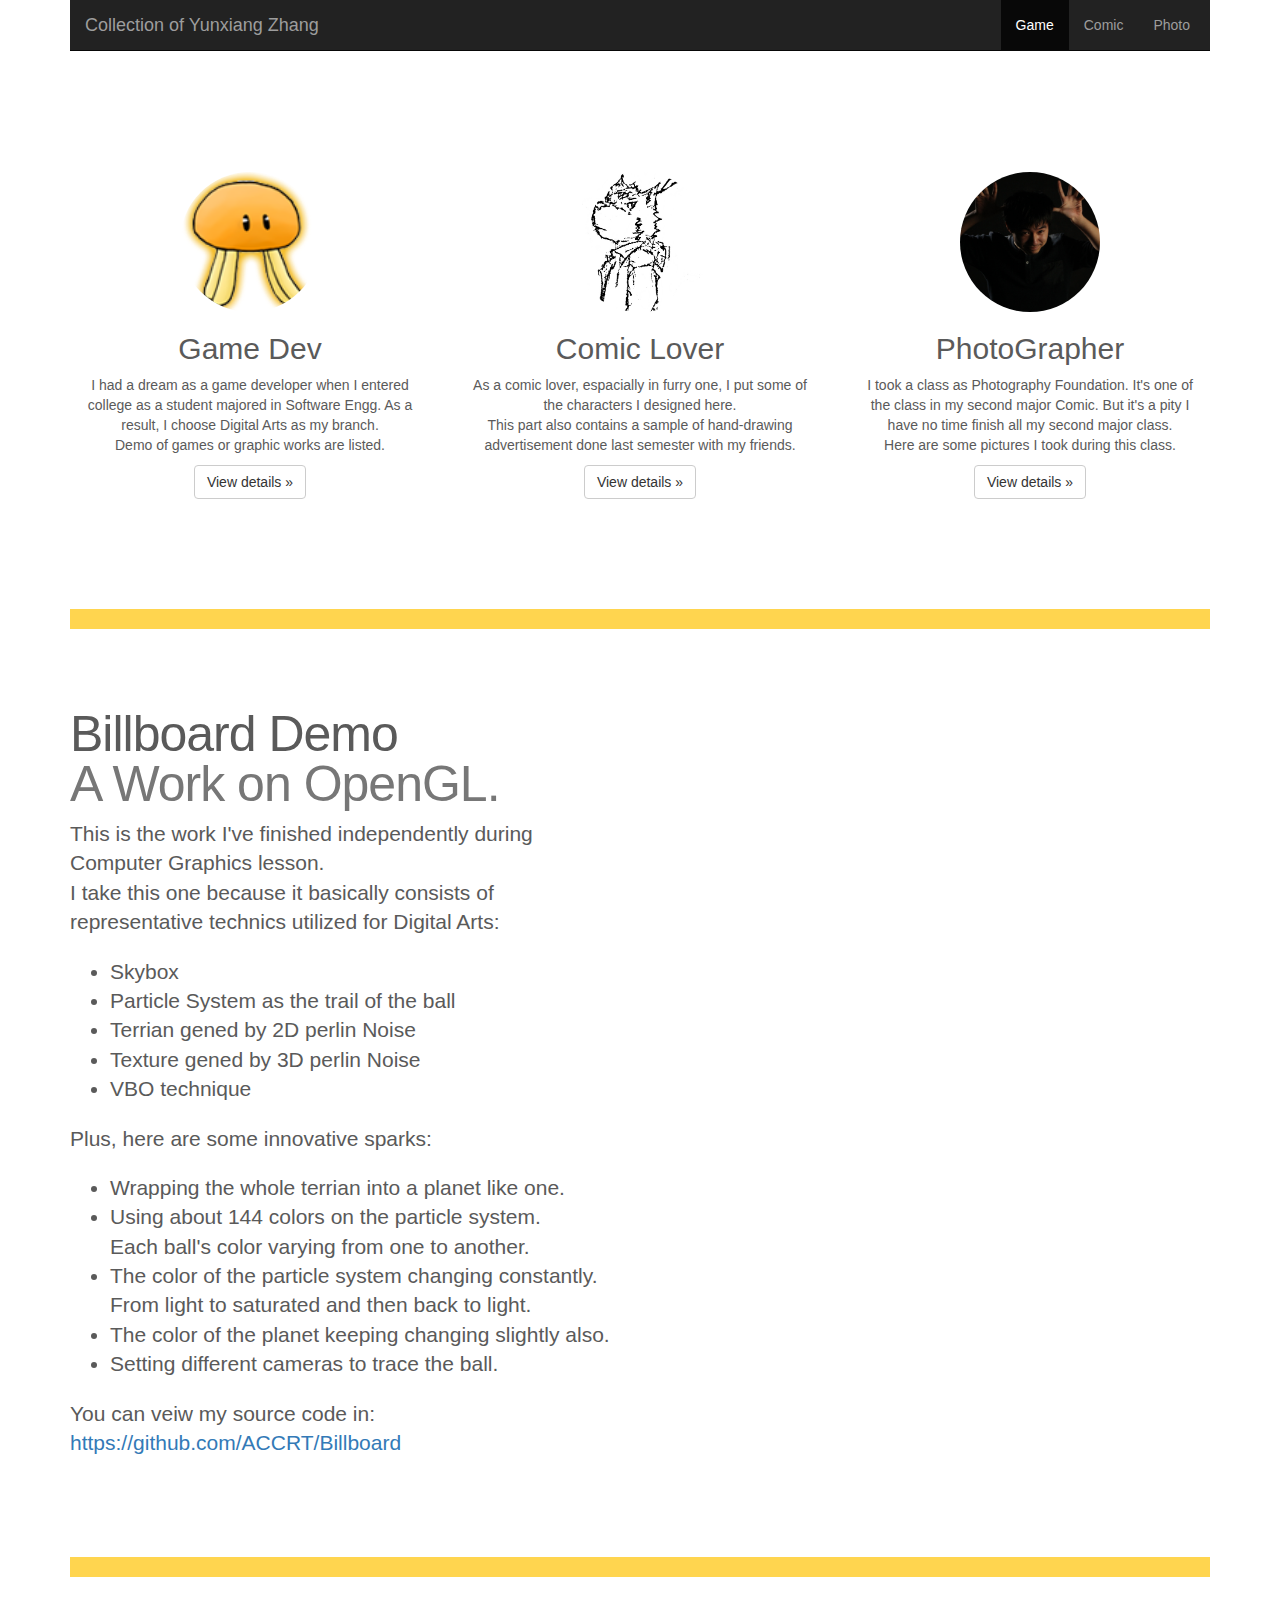
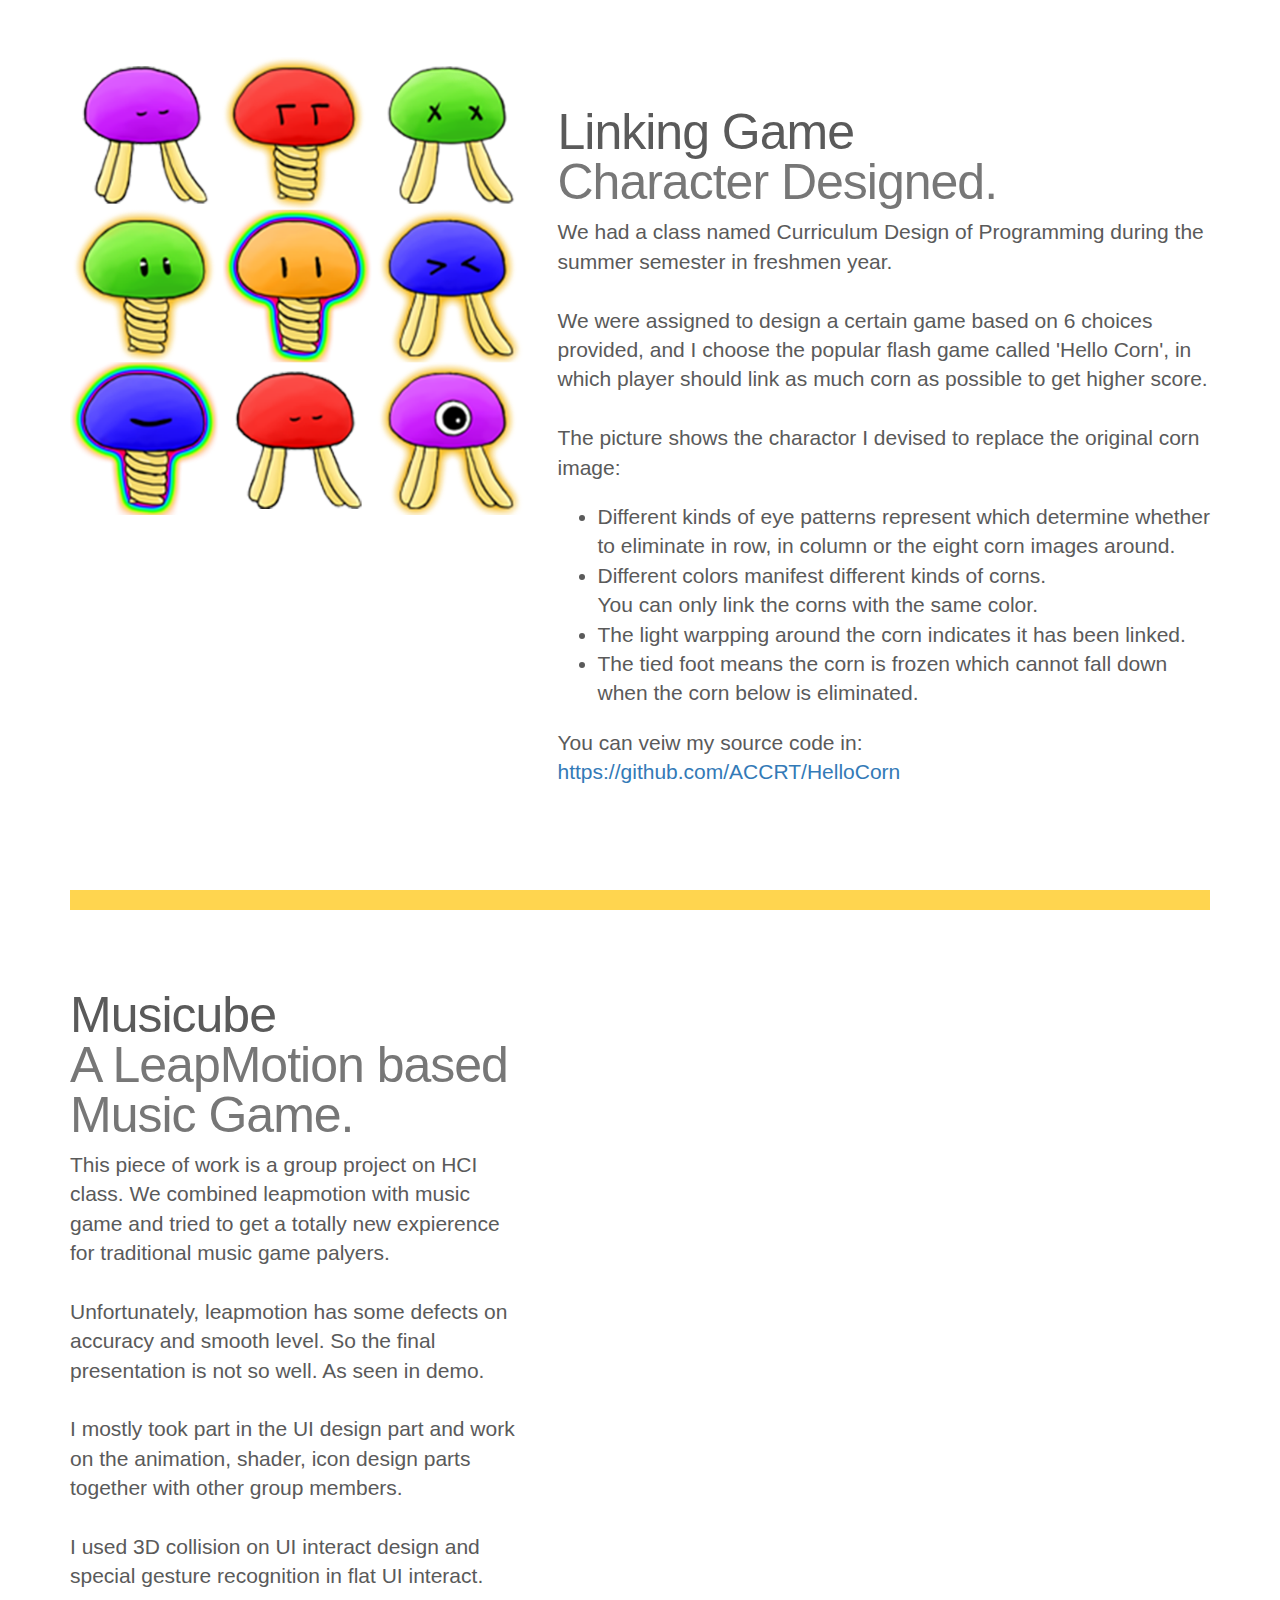
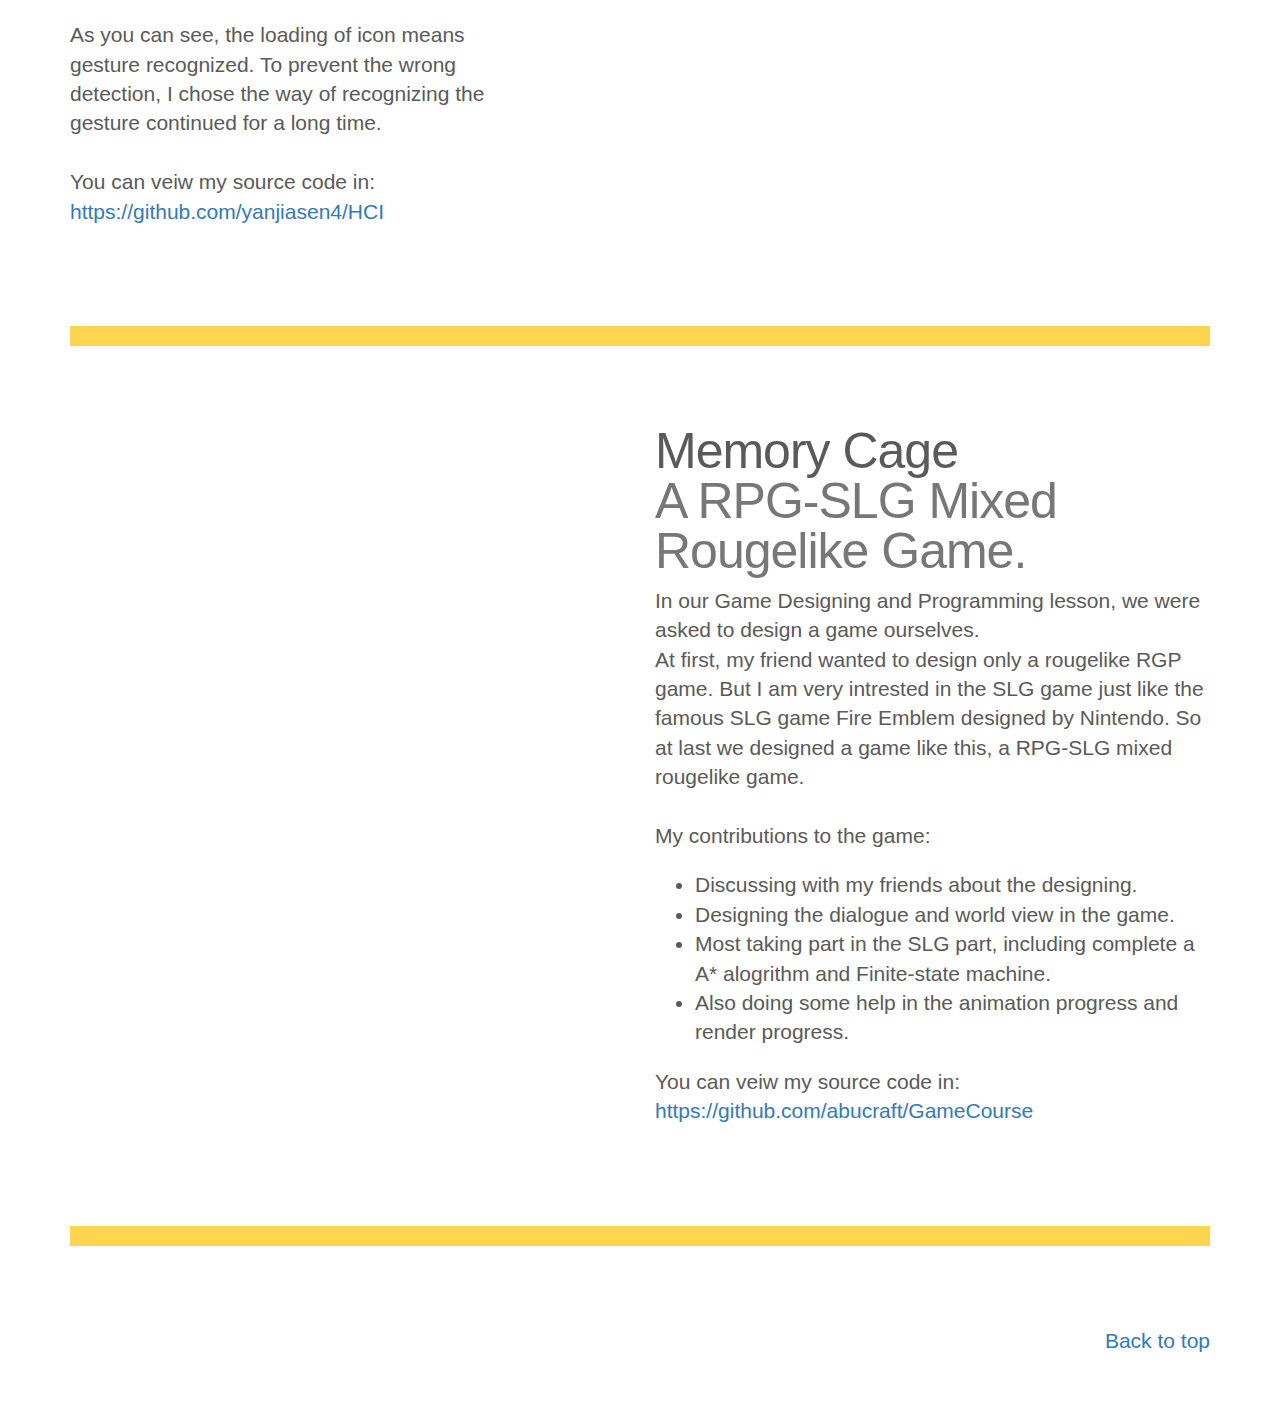
<file: examples/carousel/index.html>
﻿<!DOCTYPE html>
<html lang="en" ng-app="App">
<head>
    <meta charset="utf-8">
    <meta http-equiv="X-UA-Compatible" content="IE=edge">
    <meta name="viewport" content="width=device-width, initial-scale=1">
    <!-- The above 3 meta tags *must* come first in the head; any other head content must come *after* these tags -->
    <meta name="description" content="">
    <meta name="author" content="">
    <link rel="icon" href="../../my.ico">
    <title>Collection of Yunxiang Zhang</title>
    <!-- Bootstrap core CSS -->
    <link href="../../dist/css/bootstrap.min.css" rel="stylesheet">
    <!-- IE10 viewport hack for Surface/desktop Windows 8 bug -->
    <link href="../../assets/css/ie10-viewport-bug-workaround.css" rel="stylesheet">
    <!-- Just for debugging purposes. Don't actually copy these 2 lines! -->
    <!--[if lt IE 9]><script src="../../assets/js/ie8-responsive-file-warning.js"></script><![endif]-->
    <script src="../../assets/js/ie-emulation-modes-warning.js"></script>
    <!-- HTML5 shim and Respond.js for IE8 support of HTML5 elements and media queries -->
    <!--[if lt IE 9]>
      <script src="https://oss.maxcdn.com/html5shiv/3.7.3/html5shiv.min.js"></script>
      <script src="https://oss.maxcdn.com/respond/1.4.2/respond.min.js"></script>
    <![endif]-->
    <!-- Custom styles for this template -->
    <link href="carousel.css" rel="stylesheet">

    <script src="../../dist/js/angularjs/1.6.0/angular.min.js"></script>
    <script src="../../dist/js/angularjs/1.6.0/angular-resource.min.js"></script>
    <script src="../../dist/js/angularjs/1.6.0/angular-route.min.js"></script>
    <script src="../../dist/js/client/2.0.4/firebase.js"></script>
    <script src="../../dist/js/angularfire/0.9.0/angularfire.min.js"></script>
    <script src="contentControl.js"></script>
</head>
<!-- NAVBAR
================================================== -->
<body>
    <div ng-controller="ContentController as content">
        <div class="navbar navbar-static-top">
            <div class="container">
                <nav class="navbar navbar-inverse navbar-static-top">
                    <div class="container">
                        <div class="navbar-header">
                            <button type="button" class="navbar-toggle collapsed" data-toggle="collapse" data-target="#navbar" aria-expanded="false" aria-controls="navbar">
                                <span class="sr-only">Toggle navigation</span>
                                <span class="icon-bar"></span>
                                <span class="icon-bar"></span>
                                <span class="icon-bar"></span>
                            </button>
                            <a class="navbar-brand" href="#">Collection of Yunxiang Zhang</a>
                        </div>
                        <div id="navbar" class="navbar-collapse collapse">
                            <ul class="nav navbar-nav navbar-right" style="margin-right:20px">
                                <li ng-class="{'active':content.page == 1}"><a ng-click="content.changePage(1)" role="button">Game</a></li>
                                <li ng-class="{'active':content.page == 2}"><a ng-click="content.changePage(2)" role="button">Comic</a></li>
                                <li ng-class="{'active':content.page == 3}"><a ng-click="content.changePage(3)" role="button">Photo</a></li>
                            </ul>
                        </div>
                    </div>
                </nav>
            </div>
        </div>


        <!-- Marketing messaging and featurettes
        ================================================== -->
        <!-- Wrap the rest of the page in another container to center all the content. -->
        <div class="container marketing" style="margin-top:100px">
            <!-- Three columns of text below the carousel -->
            <div class="row">

                <div class="col-lg-4">
                    <img class="img-circle" src="../../assets/img/2100.png" alt="Generic placeholder image" width="140" height="140">
                    <h2>Game Dev</h2>
                    <p>
                        I had a dream as a game developer when I entered college as a student majored in Software Engg. As a result, I choose Digital Arts as my branch.
                        <br />Demo of games or graphic works are listed.
                    </p>
                    <p><a class="btn btn-default" ng-click="content.changePage(1)" role="button">View details &raquo;</a></p>
                </div><!-- /.col-lg-4 -->

                <div class="col-lg-4">
                    <img class="img-circle" src="../../assets/img/IMG_5575.JPG" alt="Generic placeholder image" width="140" height="140">
                    <h2>Comic Lover</h2>
                    <p>
                        As a comic lover, espacially in furry one, I put some of the characters I designed here.
                        <br />This part also contains a sample of hand-drawing advertisement done last semester with my friends.
                    </p>
                    <p><a class="btn btn-default" ng-click="content.changePage(2)" role="button">View details &raquo;</a></p>
                </div><!-- /.col-lg-4 -->

                <div class="col-lg-4">
                    <img class="img-circle" src="../../assets/img/IMG_7214_alter.jpg" alt="Generic placeholder image" width="140" height="140">
                    <h2>PhotoGrapher</h2>
                    <p>
                        I took a class as Photography Foundation. It's one of the class in my second major Comic. But it's a pity I have no time finish all my second major class.
                        <br />Here are some pictures I took during this class.
                    </p>
                    <p><a class="btn btn-default" ng-click="content.changePage(3)" role="button">View details &raquo;</a></p>
                </div><!-- /.col-lg-4 -->

            </div><!-- /.row -->
            
            <!-- START THE FEATURETTES -->
            <div id="game_content" ng-show="content.page == 1">

                <hr class="featurette-divider">

                <div class="row featurette">
                    <div class="col-md-6">
                        <h2 class="featurette-heading" style="margin-top:0px">Billboard Demo <span class="text-muted"><br/>A Work on OpenGL.</span></h2>
                        <p class="lead">
                            This is the work I've finished independently during Computer Graphics lesson. 
                            <br/>
                            I take this one because it basically consists of representative technics utilized for Digital Arts:
                        </p>
                        <ul class="lead">
                            <li>Skybox</li>
                            <li>Particle System as the trail of the ball</li>
                            <li>Terrian gened by 2D perlin Noise</li>
                            <li>Texture gened by 3D perlin Noise</li>
                            <li>VBO technique</li>
                        </ul>
                        <p class="lead">Plus, here are some innovative sparks:</p>
                        <ul class="lead">
                            <li>Wrapping the whole terrian into a planet like one.</li>
                            <li>Using about 144 colors on the particle system.<br/> Each ball's color varying from one to another.</li>
                            <li>The color of the particle system changing constantly.<br/>From light to saturated and then back to light.</li>
                            <li>The color of the planet keeping changing slightly also.</li>
                            <li>Setting different cameras to trace the ball.</li>
                        </ul>
                        <p class="lead">
                            You can veiw my source code in:<br/><a href="https://github.com/ACCRT/Billboard">https://github.com/ACCRT/Billboard</a>
                        </p>
                    </div>
                    <div class="col-md-6" style="margin-top:180px">
                        <iframe width="560" height="420" src="https://www.youtube.com/embed/cYifJ6LMqdo" frameborder="0" allowfullscreen></iframe>
                        <!--<embed src="https://imgcache.qq.com/tencentvideo_v1/playerv3/TPout.swf?max_age=86400&v=20161117&vid=c0354qlwqjg&auto=0" allowFullScreen="true" quality="high" width="560" height="420" align="middle" allowScriptAccess="always" type="application/x-shockwave-flash"></embed>-->
                    </div>
                </div>

                <hr class="featurette-divider">

                <div class="row featurette">
                    <div class="col-md-7 col-md-push-5">
                        <h2 class="featurette-heading"  style="margin-top:50px">Linking Game <span class="text-muted"><br/>Character Designed.</span></h2>
                        <p class="lead">
                            We had a class named Curriculum Design of Programming during the summer semester in freshmen year.
                            <br />
                            <br />
                            We were assigned to design a certain game based on 6 choices provided, and I choose the popular flash game called 'Hello Corn', in which player should link as much corn as possible to get higher score.
                            <br />
                            <br />
                            The picture shows the charactor I devised to replace the original corn image:
                        </p>
                        <ul class="lead">
                            <li>
                                Different kinds of eye patterns represent which determine whether to eliminate in row, in column or the eight corn images around.
                            </li>
                            <li>
                                Different colors manifest different kinds of corns.
                                <br />
                                You can only link the corns with the same color.
                            </li>
                            <li>The light warpping around the corn indicates it has been linked.</li>
                            <li>The tied foot means the corn is frozen which cannot fall down when the corn below is eliminated.</li>
                        </ul>
                        <p class="lead">
                            You can veiw my source code in:<br /><a href="https://github.com/ACCRT/HelloCorn">https://github.com/ACCRT/HelloCorn</a>
                        </p>
                    </div>
                    <div class="col-md-5 col-md-pull-7" style="margin-top:0px">
                        <img class="featurette-image img-responsive center-block" src="../../assets/img/corn.png" alt="Generic placeholder image">
                        <br/>
                        <iframe width="480" height="270" src="https://www.youtube.com/embed/e-WZ2UVPFaY" frameborder="0" allowfullscreen></iframe>
                        <!--<embed src="https://imgcache.qq.com/tencentvideo_v1/playerv3/TPout.swf?max_age=86400&v=20161117&vid=h0354s5y4em&auto=0" allowFullScreen="true" quality="high" width="480" height="280" align="middle" allowScriptAccess="always" type="application/x-shockwave-flash"></embed>-->
                    </div>
                </div>

                <hr class="featurette-divider">

                <div class="row featurette">
                    <div class="col-md-5">
                        <h2 class="featurette-heading" style="margin-top:0px">Musicube <span class="text-muted"><br/>A LeapMotion based Music Game.</span></h2>
                        <p class="lead">
                            This piece of work is a group project on HCI class. We combined leapmotion with music game and tried to get a totally new expierence for traditional music game palyers.
                            <br />
                            <br />
                            Unfortunately, leapmotion has some defects on accuracy and smooth level. So the final presentation is not so well. As seen in demo.
                            <br />
                            <br />
                            I mostly took part in the UI design part and work on the animation, shader, icon design parts together with other group members.
                            <br />
                            <br />
                            I used 3D collision on UI interact design and special gesture recognition in flat UI interact.
                            <br />
                            <br />
                            As you can see, the loading of icon means gesture recognized.
                            To prevent the wrong detection, I chose the way of recognizing the gesture continued for a long time.
                            <br/>
                            <br/>
                            You can veiw my source code in:<br /><a href="https://github.com/yanjiasen4/HCI">https://github.com/yanjiasen4/HCI</a>
                        </p>
                    </div>
                    <div class="col-md-7" style="margin-top:130px">
                        <iframe width="640" height="290" src="https://www.youtube.com/embed/OJwvm23bglw" frameborder="0" allowfullscreen></iframe>
                        <!--<embed src="https://imgcache.qq.com/tencentvideo_v1/playerv3/TPout.swf?max_age=86400&v=20161117&vid=z0353adxjn5&auto=0" allowFullScreen="true" quality="high" width="640" height="360" align="middle" allowScriptAccess="always" type="application/x-shockwave-flash"></embed>-->
                        <br /><br />
                        <iframe width="640" height="290" src="https://www.youtube.com/embed/QU-nNmSY4VU" frameborder="0" allowfullscreen></iframe>
                        <!--<embed src="https://imgcache.qq.com/tencentvideo_v1/playerv3/TPout.swf?max_age=86400&v=20161117&vid=d0353sj14pc&auto=0" allowFullScreen="true" quality="high" width="640" height="360" align="middle" allowScriptAccess="always" type="application/x-shockwave-flash"></embed>-->
                    </div>
                </div>

                <hr class="featurette-divider">

                <div class="row featurette">
                    <div class="col-md-6 col-md-push-6">
                        <h2 class="featurette-heading" style="margin-top:0px">Memory Cage <span class="text-muted"><br />A RPG-SLG Mixed Rougelike Game.</span></h2>
                        <p class="lead">
                            In our Game Designing and Programming lesson, we were asked to design a game ourselves.
                            <br />
                            At first, my friend wanted to design only a rougelike RGP game.
                            But I am very intrested in the SLG game just like the famous SLG game Fire Emblem designed by Nintendo.
                            So at last we designed a game like this, a RPG-SLG mixed rougelike game.
                            <br/>
                            <br/>
                            My contributions to the game:
                        </p>
                        <ul class="lead">
                            <li>Discussing with my friends about the designing.</li>
                            <li>Designing the dialogue and world view in the game.</li>
                            <li>Most taking part in the SLG part, including complete a A* alogrithm and Finite-state machine.</li>
                            <li>Also doing some help in the animation progress and render progress.</li>
                        </ul>
                        <p class="lead">
                            You can veiw my source code in:<br /><a href="https://github.com/abucraft/GameCourse">https://github.com/abucraft/GameCourse</a>
                        </p>
                    </div>
                    <div class="col-md-6 col-md-pull-6" style="margin-top:200px">
                        <iframe width="560" height="315" src="https://www.youtube.com/embed/TGcK4W_4I9s" frameborder="0" allowfullscreen></iframe>
                    </div>
                </div>

            </div>

            <div id="comic_content" ng-show="content.page == 2">
                <hr class="featurette-divider" style="">
                <div class="row featurette">
                    <div class="col-md-6" style="margin-top:50px">
                        <iframe width="480" height="360" src="https://www.youtube.com/embed/sYxH8D7CI3s" frameborder="0" allowfullscreen></iframe>
                        <!--<embed src="https://imgcache.qq.com/tencentvideo_v1/playerv3/TPout.swf?max_age=86400&v=20161117&vid=g0353zkq1g2&auto=0" allowFullScreen="true" quality="high" width="480" height="360" align="middle" allowScriptAccess="always" type="application/x-shockwave-flash"></embed>-->
                    </div>
                    <div class="col-md-6">
                        <h2 class="featurette-heading" style="margin-top:0px">Supperzzle <span class="text-muted"><br/>A hand-drawing Ad.</span></h2>
                        <p class="lead">
                            My partners and I were jointly engaged in the Academy Award of Advertising Festival of Chinese College Students during my 2D Animation lesson period. This is the work we accomplished and uploaded for the competition.
                            <ul class="lead">
                                <li>The advertisement is made through flash.</li>
                                <li>My major duty was to design animation characters and original painting figures, also I took some efforts in animation realization part.</li>
                                <li>Also I took part in the discussion to finalize our story plot raised by my friend.</li>
                                <li>We got a honourable mention at last.</li>
                            </ul>
                        </p>
                    </div>
                </div>

                <hr class="featurette-divider">
                
                <div class="row featurette">
                    <div class="col-md-7">
                        <h2 class="featurette-heading">Sumane Yamato <span class="text-muted"><br/>A Character Affects Me.</span></h2>
                        <p class="lead">
                            <ul class="lead">
                                <li>I started painting during winter in 2014-2015.</li>
                                <li>Partly for my second major Comic.</li>
                                <li>Another important reason is that I want to paint<br/> the character I like myself.</li>
                                <li>This is just the one I've done.</li>
                            </ul>
                        </p>
                    </div>
                    <div class="col-md-5">
                        <img class="featurette-image img-responsive center-block" src="../../assets/img/IMG_5719.jpg" alt="Generic placeholder image">
                    </div>
                </div>
                
                <hr class="featurette-divider">
                
                <div class="row featurette">
                    <div class="col-md-7">
                        <img class="featurette-image img-responsive" src="../../assets/img/test2.jpg" alt="Generic placeholder image">
                    </div>
                    <div class="col-md-5">
                        <h2 class="featurette-heading" style="margin-top:30px">Sakura <span class="text-muted"><br/>Artistic Conception.</span></h2>
                        <p class="lead">
                            One of the games I like most is Monster Hunter. In Monster Hunter Generations, there is a suit gives me the feeling of sakura and samurai.
                            <br/>
                            <br/>
                            It provided much reference for me on this painting. But I tried to depict a character more like a nobleman than samurai.
                        </p>
                    </div>
                </div>
                <hr class="featurette-divider">
                <div class="row featurette">
                    <div class="col-md-6">
                        <h2 class="featurette-heading" style="margin-top:70px">Hobby <span class="text-muted"><br/>Other Characters.</span></h2>
                        <p class="lead">
                            <ul class="lead">
                                <li>I always tried to create some characters in my mind during leisure time.</li>
                                <li>I have a sketch book and I draw all works, whether copy one or creative one, on it. </li>
                                <li>Here are some of the other drafts of characters I've drawn.</li>
                            </ul>
                        </p>
                    </div>
                    <div class="col-md-3">
                        <img class="featurette-image img-responsive" src="../../assets/img/IMG_5710 .JPG" alt="Generic placeholder image">
                    </div>
                    <div class="col-md-3">
                        <img class="featurette-image img-responsive" src="../../assets/img/6630471830396741706.jpg" alt="Generic placeholder image">
                    </div>
                </div>
            </div>
            <div id="photo_content" ng-show="content.page == 3">
                <hr class="featurette-divider">
                <div class="row featurette">
                    <div class="col-md-7">
                        <h2 class="featurette-heading" style="margin-top:0px">Firend's Simle during class. <span class="text-muted"><br/>A Close-up Photo.</span></h2>
                        <p class="lead">
                            This photo is taken on one of the photo fundation lessons in a studio
                            when my friend was sharing the photographs she took with others.
                            <br/>
                            <br/>
                            I like the big smile she had, which is full of infectivity and energy.
                            Thus I tried to took this picture before she realized.
                            <br/>
                            <br/>
                            Every gril wants to be beautiful in the camera, and she asked me to send this one to her,
                            which means she likes this one.
                        </p>
                    </div>
                    <div class="col-md-5" style="margin-top:20px">
                        <img class="featurette-image img-responsive center-block" src="../../assets/img/DSC_7069.jpg" alt="Generic placeholder image">
                    </div>
                </div>
                <hr class="featurette-divider">
                <div class="row featurette">
                    <div class="col-md-7 col-md-push-5">
                        <h2 class="featurette-heading" style="margin-top:20px">Lonely Emotion <span class="text-muted"><br/>Reflect on Myself.</span></h2>
                        <p class="lead">
                            One cannot always be happy. Sometimes, when it is late during night, people will always think about something. Just like who we are.
                            <br/>
                            <br/>
                            I don't know what he was thinking about, but I was affected by his emotion, so I pressed the shutter and here is the photo.
                        </p>
                    </div>
                    <div class="col-md-5 col-md-pull-7">
                        <img class="featurette-image img-responsive center-block" src="../../assets/img/DSC_6961.JPG" alt="Generic placeholder image">
                    </div>
                </div>
                <hr class="featurette-divider">
                <div class="row featurette">
                    <div class="col-md-5">
                        <h2 class="featurette-heading" style="margin-top:0px">Garden Bridge<span class="text-muted"><br/>A Snapshot of My Lovest Shanghai.</span></h2>
                        <p class="lead">
                            Everyone has his hometown, either do I.
                            I love Shanghai so much, not for it's morden parts, but for what the life really looks like.
                            <br/>
                            <br/>
                            When we had an additional class taking photo outside, I didn't choose to stay with my teacher at the Bund to take photos of the famous Oriental Perl TV Tower.
                            Instead, I went to the Garden Bridge beside the Bund.
                            <br/>
                            <br/>
                            I used time exposure technique when taking this photo, so there are mixed light trails of cars and buses in it.
                        </p>
                    </div>
                    <div class="col-md-7" style="margin-top:60px">
                        <img class="featurette-image img-responsive" src="../../assets/img/IMG_3827.JPG" alt="Generic placeholder image">
                    </div>
                </div>
            </div>
            <hr class="featurette-divider">
            <!-- /END THE FEATURETTES -->
            <!-- FOOTER -->
            <footer>
                <p class="pull-right lead"><a href="#">Back to top</a></p>
                <!--<p>&copy; 2016 Company, Inc. &middot; <a href="#">Privacy</a> &middot; <a href="#">Terms</a></p>-->
            </footer>
        </div><!-- /.container -->
    </div>
    <!-- Bootstrap core JavaScript
    ================================================== -->
    <!-- Placed at the end of the document so the pages load faster -->
    <script src="../../dist/js/jquery/1.12.4/jquery.min.js"></script>
    <script>window.jQuery || document.write('<script src="../../assets/js/vendor/jquery.min.js"><\/script>')</script>
    <script src="../../dist/js/bootstrap.min.js"></script>
    <!-- Just to make our placeholder images work. Don't actually copy the next line! -->
    <script src="../../assets/js/vendor/holder.min.js"></script>
    <!-- IE10 viewport hack for Surface/desktop Windows 8 bug -->
    <script src="../../assets/js/ie10-viewport-bug-workaround.js"></script>
</body>
</html>
</file>
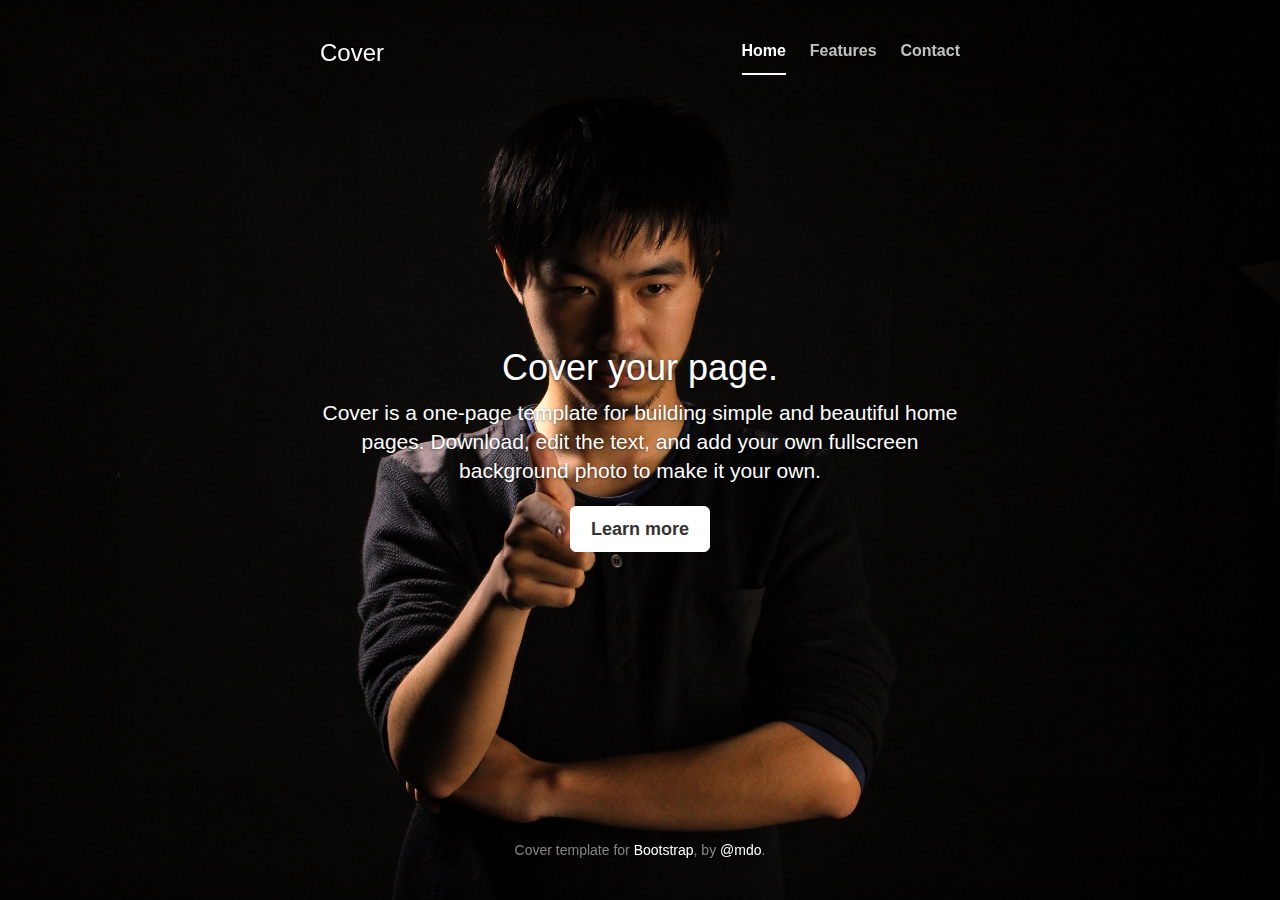
<file: examples/cover/index.html>
﻿<!DOCTYPE html>
<html lang="en">
  <head>
    <meta charset="utf-8">
    <meta http-equiv="X-UA-Compatible" content="IE=edge">
    <meta name="viewport" content="width=device-width, initial-scale=1">
    <!-- The above 3 meta tags *must* come first in the head; any other head content must come *after* these tags -->
    <meta name="description" content="">
    <meta name="author" content="">
    <link rel="icon" href="../../favicon.ico">

    <title>Cover Template for Bootstrap</title>

    <!-- Bootstrap core CSS -->
    <link href="../../dist/css/bootstrap.min.css" rel="stylesheet">

    <!-- IE10 viewport hack for Surface/desktop Windows 8 bug -->
    <link href="../../assets/css/ie10-viewport-bug-workaround.css" rel="stylesheet">

    <!-- Custom styles for this template -->
    <link href="cover.css" rel="stylesheet">

    <!-- Just for debugging purposes. Don't actually copy these 2 lines! -->
    <!--[if lt IE 9]><script src="../../assets/js/ie8-responsive-file-warning.js"></script><![endif]-->
    <script src="../../assets/js/ie-emulation-modes-warning.js"></script>

    <!-- HTML5 shim and Respond.js for IE8 support of HTML5 elements and media queries -->
    <!--[if lt IE 9]>
      <script src="https://oss.maxcdn.com/html5shiv/3.7.3/html5shiv.min.js"></script>
      <script src="https://oss.maxcdn.com/respond/1.4.2/respond.min.js"></script>
    <![endif]-->
  </head>

  <body>

    <div class="site-wrapper">

      <div class="site-wrapper-inner">

        <div class="cover-container">

          <div class="masthead clearfix">
            <div class="inner">
              <h3 class="masthead-brand">Cover</h3>
              <nav>
                <ul class="nav masthead-nav">
                  <li class="active"><a href="#">Home</a></li>
                  <li><a href="#">Features</a></li>
                  <li><a href="#">Contact</a></li>
                </ul>
              </nav>
            </div>
          </div>

          <div class="inner cover">
            <h1 class="cover-heading">Cover your page.</h1>
            <p class="lead">Cover is a one-page template for building simple and beautiful home pages. Download, edit the text, and add your own fullscreen background photo to make it your own.</p>
            <p class="lead">
              <a href="#" class="btn btn-lg btn-default">Learn more</a>
            </p>
          </div>

          <div class="mastfoot">
            <div class="inner">
              <p>Cover template for <a href="http://getbootstrap.com">Bootstrap</a>, by <a href="https://twitter.com/mdo">@mdo</a>.</p>
            </div>
          </div>

        </div>

      </div>

    </div>

    <!-- Bootstrap core JavaScript
    ================================================== -->
    <!-- Placed at the end of the document so the pages load faster -->
    <script src="https://ajax.googleapis.com/ajax/libs/jquery/1.12.4/jquery.min.js"></script>
    <script>window.jQuery || document.write('<script src="../../assets/js/vendor/jquery.min.js"><\/script>')</script>
    <script src="../../dist/js/bootstrap.min.js"></script>
    <!-- IE10 viewport hack for Surface/desktop Windows 8 bug -->
    <script src="../../assets/js/ie10-viewport-bug-workaround.js"></script>
  </body>
</html>
</file>
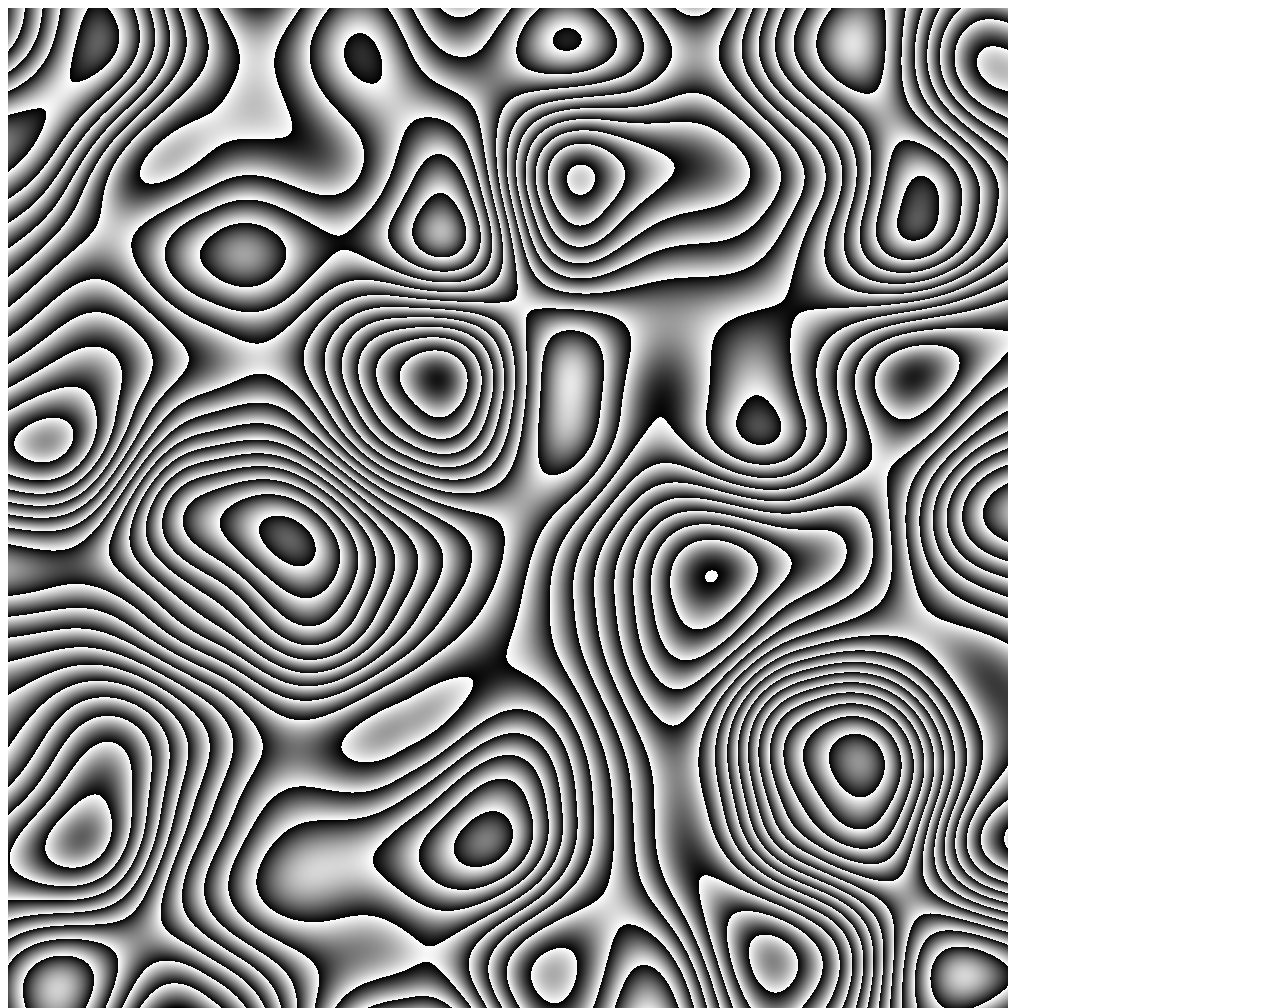
<file: test.html>
<!DOCTYPE html>
<html lang="en">
<body>
    <canvas id="canvas" width="1000" height="1000" style="float:left"></canvas>
    <script type="text/javascript">
        var ctx = canvas.getContext('2d');
        var myImageData = ctx.createImageData(canvas.width, canvas.height);
        var gradientArray, valueArray;
        perlinTest();
        function perlinTest() {
            initPerlin([100, 100]);
            var myImageData = ctx.getImageData(0, 0, canvas.width, canvas.height);
            for (var i = 0; i < canvas.width; i++)
                for (var j = 0; j < canvas.height; j++) {
                    //var color = (fractal( 4,[i / 200, j / 200]) + 1) / 2 * 255;
                    var color = perlinNoise([i / 200, j / 200]);
                    color = color*5 - Math.floor(color*5);
                    color = color * 255;
                    for (var k = 0; k < 4; k++) myImageData.data[i * canvas.height * 4 + j * 4 + k] = (k == 3 ? 255 : color);
                }
            ctx.putImageData(myImageData, 0, 0);
        }
        function pointCopy(point) {
            var newPoint = new Array();
            for (var i = 0; i < point.length; i++) newPoint[i] = point[i];
            return newPoint;
        }
        function getValue(point, array) {
            return function _getValue(dimension, point, array) {
                return dimension == point.length ? array : _getValue(dimension + 1, point, array[point[dimension] % array.length]);
            }(0, point, array);
        }
        function initArray(size) {
            return function _initArray(dimension, size) {
                if (dimension == size.length) return Math.random();
                var array = new Array();
                for (var i = 0; i < size[dimension]; i++) array[i] = _initArray(dimension + 1, size);
                return array;
            }(0, size);
        }
        function initGradient(size) {
            var gradient_size = pointCopy(size);
            gradient_size[size.length] = size.length;
            var array = initArray(gradient_size);
            (function format(dimension, array) {
                if (dimension == size.length) {
                    for (var i = 0; i < size.length; i++) array[i] = array[i] * 2 - 1;
                    normalize(array);
                }
                else for (var i = 0; i < size[dimension]; i++) format(dimension + 1, array[i]);
            })(0, array);
            return array;
        }
        function initPerlin(size) {
            gradientArray = initGradient(size);
            valueArray = initArray(size);
        }
        function s_curve(t) { return t * t * t * (t * (t * 6 - 15) + 10); }
        function lerp(t, a, b) { return a + t * (b - a); }
        function fractal(step, point) {
            var newPoint = pointCopy(point);
            var accumulate = point[0];
            for (var j = 0; j < step; j++) {
                var perlin = perlinNoise(newPoint);
                accumulate = accumulate + Math.abs(perlin) / Math.pow(2, j);
                for (var i = 0; i < point.length; i++) newPoint[i] = 2 * newPoint[i];
            }
            return Math.sin(accumulate*Math.PI/2);
        }
        function normalize(vector) {
            var s = 0;
            for (var i = 0; i < vector.length; i++) s += vector[i] * vector[i];
            s = Math.sqrt(s);
            for (var i = 0; i < vector.length; i++) vector[i] = vector[i] / s;
        }
        function perlinNoise(point) {
            var floor = new Array();
            var ceil = new Array();
            var s_curve_value = new Array();
            for (var i = 0; i < point.length; i++) {
                floor[i] = Math.floor(point[i]);
                ceil[i] = Math.ceil(point[i]);
                s_curve_value[i] = s_curve(point[i] - floor[i]);
            }
            return function dimensionLerp(dimension, pointCorner) {
                var pointFloor = pointCopy(pointCorner);
                pointFloor[dimension - 1] = floor[dimension - 1];
                var pointCeil = pointCopy(pointCorner);
                pointCeil[dimension - 1] = ceil[dimension - 1];
                if (dimension == 1) {
                    var gradientFloor = getValue(pointFloor, gradientArray);
                    var gradientCeil = getValue(pointCeil, gradientArray);
                    var u = getValue(pointFloor,valueArray)*2-1;
                    var v = getValue(pointCeil, valueArray)*2-1;
                    for (var i = 0; i < point.length; i++) u = u + (point[i] - pointFloor[i]) * gradientFloor[i]*2;
                    for (var i = 0; i < point.length; i++) v = v + (point[i] - pointCeil[i]) * gradientCeil[i]*2;
                    return lerp(s_curve_value[0], u, v);
                }
                return lerp(s_curve_value[dimension - 1], dimensionLerp(dimension - 1, pointFloor), dimensionLerp(dimension - 1, pointCeil));
            }(point.length, point);
        }
    </script>
</body>
</html>
</file>
<file: examples/carousel/carousel.css>
/* GLOBAL STYLES
-------------------------------------------------- */
/* Padding below the footer and lighter body text */

body {
  padding-bottom: 40px;
  color: #5a5a5a;
}


/* CUSTOMIZE THE NAVBAR
-------------------------------------------------- */

/* Special class on .container surrounding .navbar, used for positioning it into place. */
.navbar-wrapper {
  position: absolute;
  top: 0;
  right: 0;
  left: 0;
  z-index: 20;
}

/* Flip around the padding for proper display in narrow viewports */
.navbar-wrapper > .container {
  padding-right: 0;
  padding-left: 0;
}
.navbar-wrapper .navbar {
  padding-right: 15px;
  padding-left: 15px;
}
.navbar-wrapper .navbar .container {
  width: auto;
}


/* CUSTOMIZE THE CAROUSEL
-------------------------------------------------- */

/* Carousel base class */
.carousel {
  height: 500px;
  margin-bottom: 60px;
}
/* Since positioning the image, we need to help out the caption */
.carousel-caption {
  z-index: 10;
}

/* Declare heights because of positioning of img element */
.carousel .item {
  height: 500px;
  background-color: #777;
}
.carousel-inner > .item > img {
  position: absolute;
  top: 0;
  left: 0;
  min-width: 100%;
  height: 500px;
}


/* MARKETING CONTENT
-------------------------------------------------- */

/* Center align the text within the three columns below the carousel */
.marketing .col-lg-4 {
  margin-bottom: 20px;
  text-align: center;
}
.marketing h2 {
  font-weight: normal;
}
.marketing .col-lg-4 p {
  margin-right: 10px;
  margin-left: 10px;
}


/* Featurettes
------------------------- */

.featurette-divider {
  margin: 80px 0; /* Space out the Bootstrap <hr> more */
  border-top: 20px solid #ffd54f;
}

/* Thin out the marketing headings */
.featurette-heading {
  font-weight: 300;
  line-height: 1;
  letter-spacing: -1px;
}


/* RESPONSIVE CSS
-------------------------------------------------- */

@media (min-width: 768px) {
  /* Navbar positioning foo */
  .navbar-wrapper {
    margin-top: 20px;
  }
  .navbar-wrapper .container {
    padding-right: 15px;
    padding-left: 15px;
  }
  .navbar-wrapper .navbar {
    padding-right: 0;
    padding-left: 0;
  }

  /* The navbar becomes detached from the top, so we round the corners */
  .navbar-wrapper .navbar {
    border-radius: 4px;
  }

  /* Bump up size of carousel content */
  .carousel-caption p {
    margin-bottom: 20px;
    font-size: 21px;
    line-height: 1.4;
  }

  .featurette-heading {
    font-size: 50px;
  }
}

@media (min-width: 992px) {
  .featurette-heading {
    margin-top: 120px;
  }
}
</file>
<file: examples/cover/cover.css>
/*
 * Globals
 */

/* Links */
a,
a:focus,
a:hover {
  color: #fff;
}

/* Custom default button */
.btn-default,
.btn-default:hover,
.btn-default:focus {
  color: #333;
  text-shadow: none; /* Prevent inheritance from `body` */
  background-color: #fff;
  border: 1px solid #fff;
}


/*
 * Base structure
 */

html,
body {
  height: 100%;
  background: #000 url("../../assets/img/IMG_7204.JPG") center center;
  width:100%;
  background-size: cover;
}
body {
  color: #fff;
  text-align: center;
  text-shadow: 0 1px 3px rgba(0,0,0,.5);
}

/* Extra markup and styles for table-esque vertical and horizontal centering */
.site-wrapper {
  display: table;
  width: 100%;
  height: 100%; /* For at least Firefox */
  min-height: 100%;
  -webkit-box-shadow: inset 0 0 100px rgba(0,0,0,.5);
          box-shadow: inset 0 0 100px rgba(0,0,0,.5);
}
.site-wrapper-inner {
  display: table-cell;
  vertical-align: top;
}
.cover-container {
  margin-right: auto;
  margin-left: auto;
}

/* Padding for spacing */
.inner {
  padding: 30px;
}


/*
 * Header
 */
.masthead-brand {
  margin-top: 10px;
  margin-bottom: 10px;
}

.masthead-nav > li {
  display: inline-block;
}
.masthead-nav > li + li {
  margin-left: 20px;
}
.masthead-nav > li > a {
  padding-right: 0;
  padding-left: 0;
  font-size: 16px;
  font-weight: bold;
  color: #fff; /* IE8 proofing */
  color: rgba(255,255,255,.75);
  border-bottom: 2px solid transparent;
}
.masthead-nav > li > a:hover,
.masthead-nav > li > a:focus {
  background-color: transparent;
  border-bottom-color: #a9a9a9;
  border-bottom-color: rgba(255,255,255,.25);
}
.masthead-nav > .active > a,
.masthead-nav > .active > a:hover,
.masthead-nav > .active > a:focus {
  color: #fff;
  border-bottom-color: #fff;
}

@media (min-width: 768px) {
  .masthead-brand {
    float: left;
  }
  .masthead-nav {
    float: right;
  }
}


/*
 * Cover
 */

.cover {
  padding: 0 20px;
}
.cover .btn-lg {
  padding: 10px 20px;
  font-weight: bold;
}


/*
 * Footer
 */

.mastfoot {
  color: #999; /* IE8 proofing */
  color: rgba(255,255,255,.5);
}


/*
 * Affix and center
 */

@media (min-width: 768px) {
  /* Pull out the header and footer */
  .masthead {
    position: fixed;
    top: 0;
  }
  .mastfoot {
    position: fixed;
    bottom: 0;
  }
  /* Start the vertical centering */
  .site-wrapper-inner {
    vertical-align: middle;
  }
  /* Handle the widths */
  .masthead,
  .mastfoot,
  .cover-container {
    width: 100%; /* Must be percentage or pixels for horizontal alignment */
  }
}

@media (min-width: 992px) {
  .masthead,
  .mastfoot,
  .cover-container {
    width: 700px;
  }
}
</file>
<file: assets/css/ie10-viewport-bug-workaround.css>
/*!
 * IE10 viewport hack for Surface/desktop Windows 8 bug
 * Copyright 2014-2015 Twitter, Inc.
 * Licensed under MIT (https://github.com/twbs/bootstrap/blob/master/LICENSE)
 */

/*
 * See the Getting Started docs for more information:
 * http://getbootstrap.com/getting-started/#support-ie10-width
 */
@-ms-viewport     { width: device-width; }
@-o-viewport      { width: device-width; }
@viewport         { width: device-width; }
</file>
